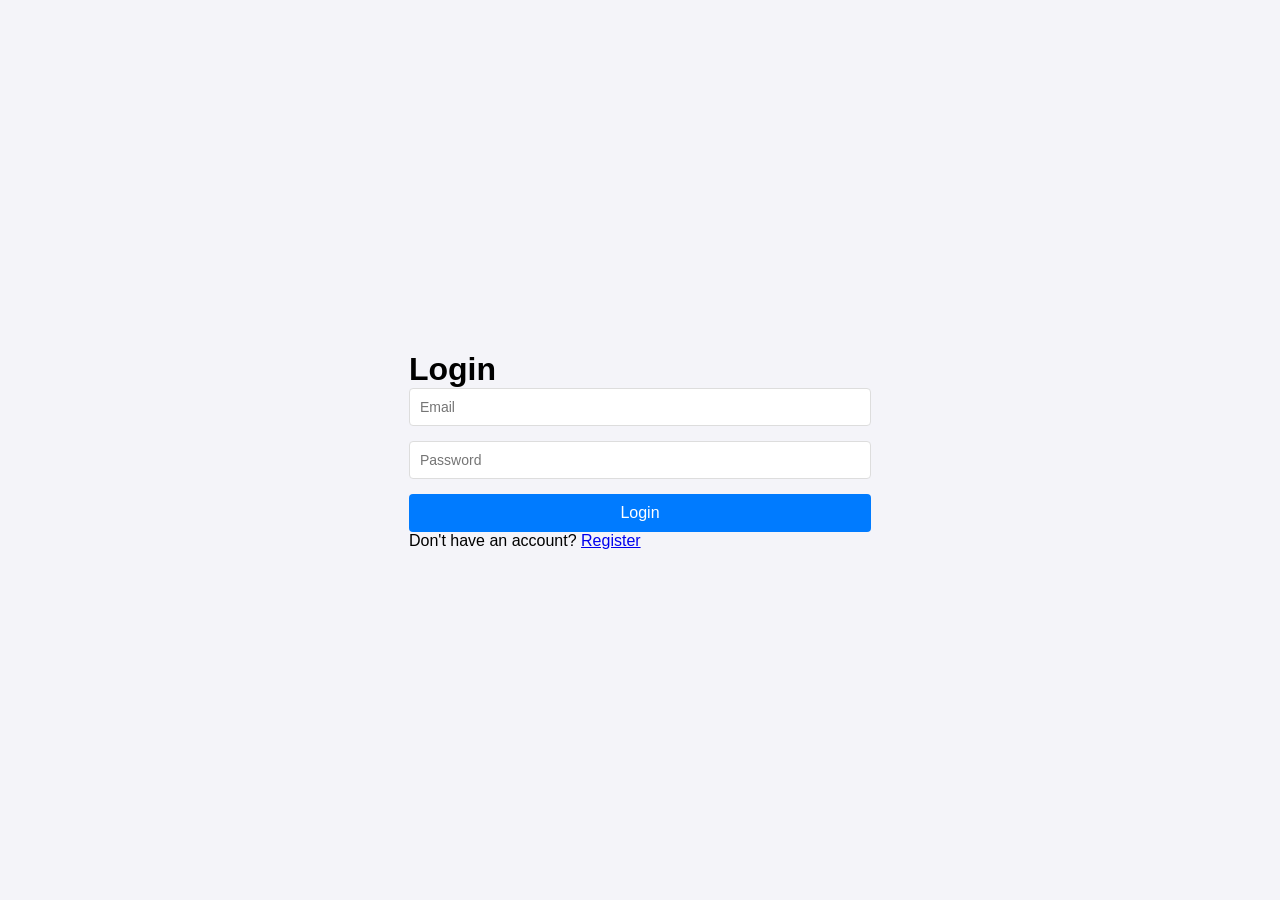
<file: kavi/my-app/login.html>
<!DOCTYPE html>
<html lang="en">
<head>
    <meta charset="UTF-8">
    <meta name="viewport" content="width=device-width, initial-scale=1.0">
    <title>Login</title>
    <link rel="stylesheet" href="styles.css">
</head>
<body>
    <div class="container">
        <h1>Login</h1>
        <form action="/login" method="POST">
            <input type="email" name="email" placeholder="Email" required>
            <input type="password" name="password" placeholder="Password" required>
            <button type="submit">Login</button>
        </form>
        <p>Don't have an account? <a href="register">Register</a></p>
    </div>
</body>
</html>
</file>
<file: kavi/my-app/styles.css>
* {
margin: 0;
padding: 0;
box-sizing: border-box;
}

body {
font-family: Arial, sans-serif;
background-color: #f4f4f9;
display: flex;
justify-content: center;
align-items: center;
height: 100vh;
}

.form-container {
background-color: white;
padding: 20px;
border-radius: 8px;
box-shadow: 0 4px 6px rgba(0, 0, 0, 0.1);
width: 100%;
max-width: 400px;
}

h2 {
text-align: center;
margin-bottom: 20px;
color: #333;
}

label {
display: block;
font-size: 14px;
margin-bottom: 5px;
color: #555;
}

input {
width: 100%;
padding: 10px;
margin-bottom: 15px;
border: 1px solid #ddd;
border-radius: 4px;
font-size: 14px;
}

input:focus {
border-color: #007BFF;
outline: none;
}

button {
width: 100%;
padding: 10px;
background-color: #007BFF;
color: white;
border: none;
border-radius: 4px;
font-size: 16px;
cursor: pointer;
transition: background-color 0.3s ease;
}

button:hover {
background-color: #0056b3;
}
</file>
